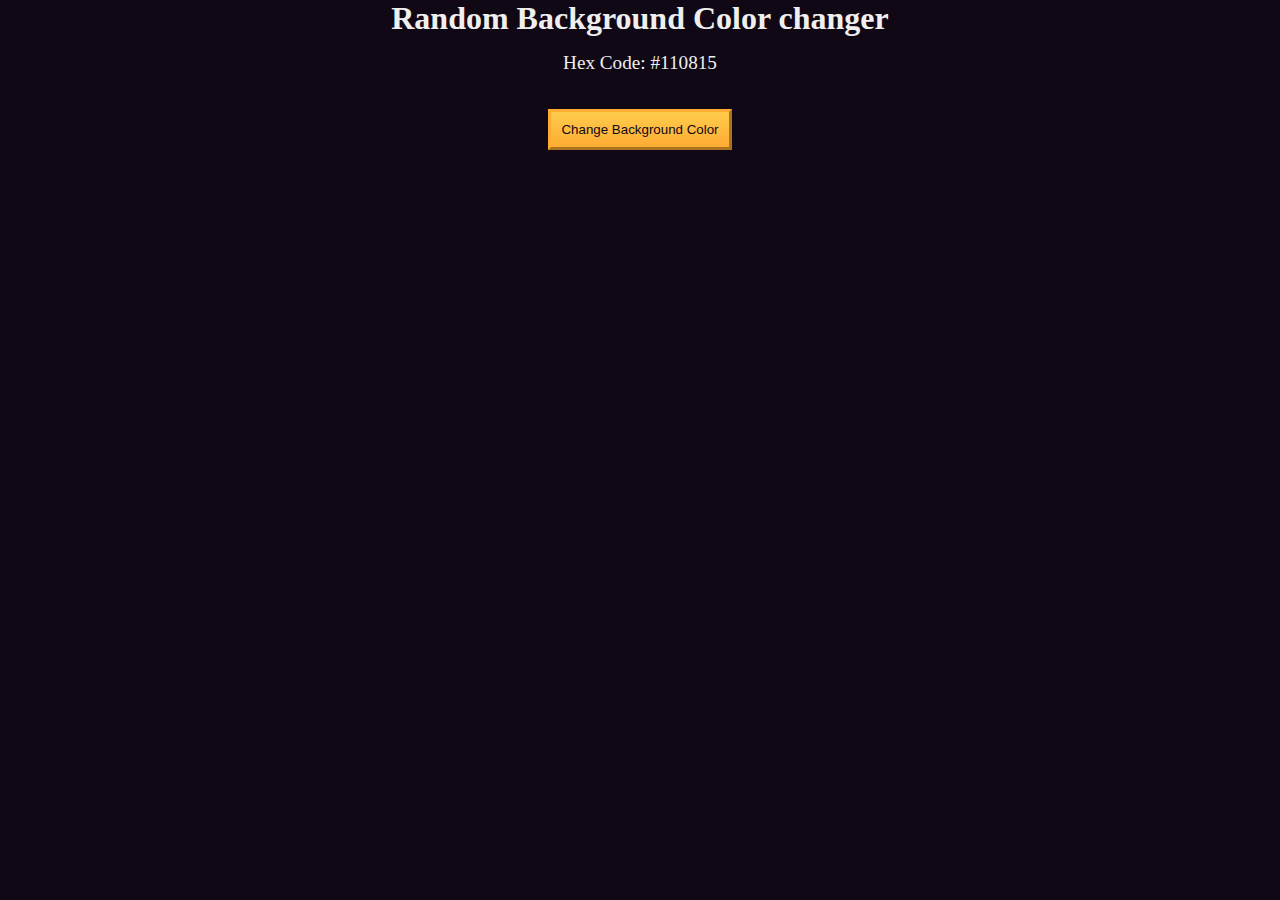
<file: #04 - RANDOM BACKGROUND COLOR CHANGER/index.html>
<!DOCTYPE html>
<html lang="en">

<head>
    <meta charset="UTF-8" />
    <meta name="viewport" content="width=device-width, initial-scale=1.0" />
    <title>Build a random background color changer</title>
    <link rel="stylesheet" href="./styles.css" />
</head>

<body>
    <h1>Random Background Color changer</h1>

    <main>
        <section class="bg-information-container">
            <p>Hex Code: <span id="bg-hex-code">#110815</span></p>
        </section>

        <button class="btn" id="btn">Change Background Color</button>
    </main>
    <script src="./script.js"></script>
</body>

</html>
</file>
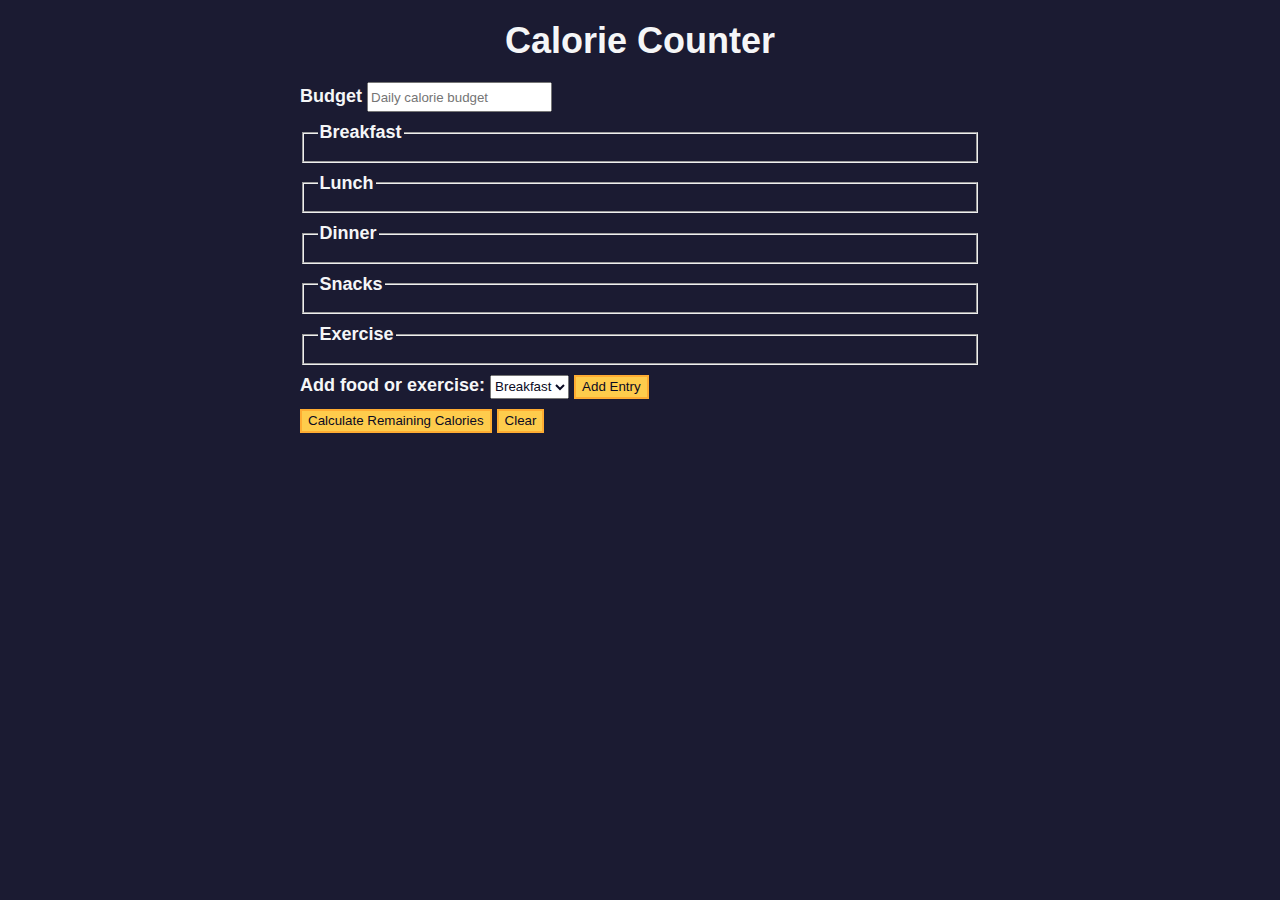
<file: #05 - CALORIE COUNTER/index.html>
<!DOCTYPE html>
<html lang="en">

<head>
    <meta charset="utf-8" />
    <meta name="viewport" content="width=device-width, initial-scale=1.0" />
    <link rel="stylesheet" href="styles.css" />
    <title>Calorie Counter</title>
</head>

<body>
    <main>
        <h1>Calorie Counter</h1>
        <div class="container">
            <form id="calorie-counter">
                <label for="budget">Budget</label>
                <input type="number" min="0" id="budget" placeholder="Daily calorie budget" required />
                <fieldset id="breakfast">
                    <legend>Breakfast</legend>
                    <div class="input-container"></div>
                </fieldset>
                <fieldset id="lunch">
                    <legend>Lunch</legend>
                    <div class="input-container"></div>
                </fieldset>
                <fieldset id="dinner">
                    <legend>Dinner</legend>
                    <div class="input-container"></div>
                </fieldset>
                <fieldset id="snacks">
                    <legend>Snacks</legend>
                    <div class="input-container"></div>
                </fieldset>
                <fieldset id="exercise">
                    <legend>Exercise</legend>
                    <div class="input-container"></div>
                </fieldset>
                <div class="controls">
                    <span>
                        <label for="entry-dropdown">Add food or exercise:</label>
                        <select id="entry-dropdown" name="options">
                            <option value="breakfast" selected>Breakfast</option>
                            <option value="lunch">Lunch</option>
                            <option value="dinner">Dinner</option>
                            <option value="snacks">Snacks</option>
                            <option value="exercise">Exercise</option>
                        </select>
                        <button type="button" id="add-entry">Add Entry</button>
                    </span>
                </div>
                <div>
                    <button type="submit">
                        Calculate Remaining Calories
                    </button>
                    <button type="button" id="clear">Clear</button>
                </div>
            </form>
            <div id="output" class="output hide"></div>
        </div>
    </main>
    <script src="./script.js"></script>
</body>

</html>
</file>
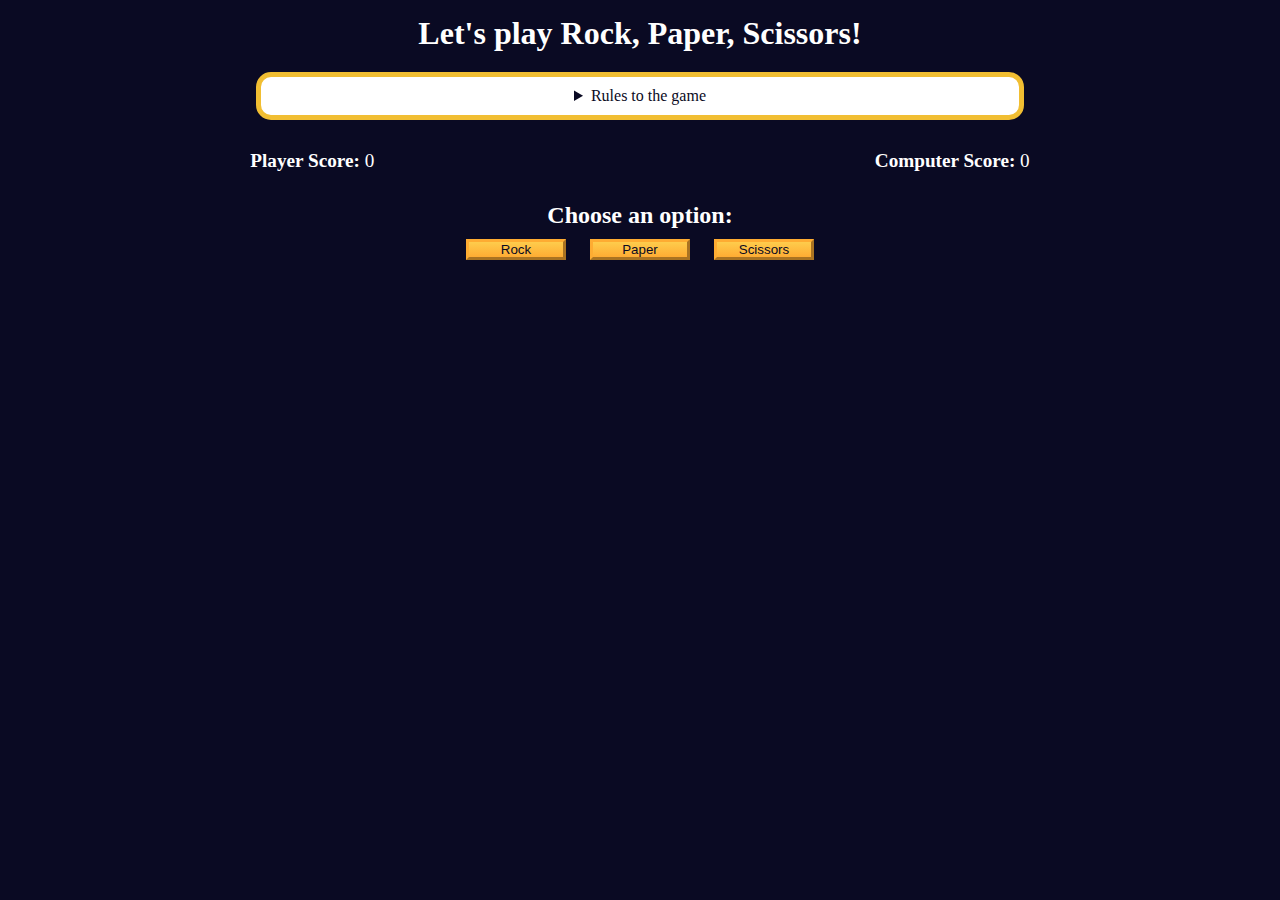
<file: #06 - ROCK, PAPER, SCISSORS GAME/index.html>
<!DOCTYPE html>
<html lang="en">

<head>
    <meta charset="UTF-8" />
    <meta name="viewport" content="width=device-width, initial-scale=1.0" />
    <title>Rock, Paper, Scissors game</title>
    <link rel="stylesheet" href="./styles.css" />
</head>

<body>
    <h1>Let's play Rock, Paper, Scissors!</h1>
    <main>
        <details class="rules-container">
            <summary>Rules to the game</summary>

            <p>You will be playing against the computer.</p>
            <p>You can choose between Rock, Paper, and Scissors.</p>
            <p>The first one to three points wins.</p>

            <p>Here are the rules to getting a point in the game:</p>
            <ul>
                <li>Rock beats Scissors</li>
                <li>Scissors beats Paper</li>
                <li>Paper beats Rock</li>
            </ul>
            <p>
                If the player and computer choose the same option (Ex. Paper and
                Paper), then no one gets the point.
            </p>
        </details>

        <div class="score-container">
            <strong>Player Score: <span class="score" id="player-score">0</span></strong>
            <strong>Computer Score:
                <span class="score" id="computer-score">0</span></strong>
        </div>

        <section class="options-container">
            <h2>Choose an option:</h2>
            <div class="btn-container">
                <button id="rock-btn" class="btn">Rock</button>
                <button id="paper-btn" class="btn">Paper</button>
                <button id="scissors-btn" class="btn">Scissors</button>
            </div>
        </section>

        <div class="results-container">
            <p id="results-msg"></p>
            <p id="winner-msg"></p>
            <button class="btn" id="reset-game-btn">Play again?</button>
        </div>
    </main>
    <script src="./script.js"></script>
</body>

</html>
</file>
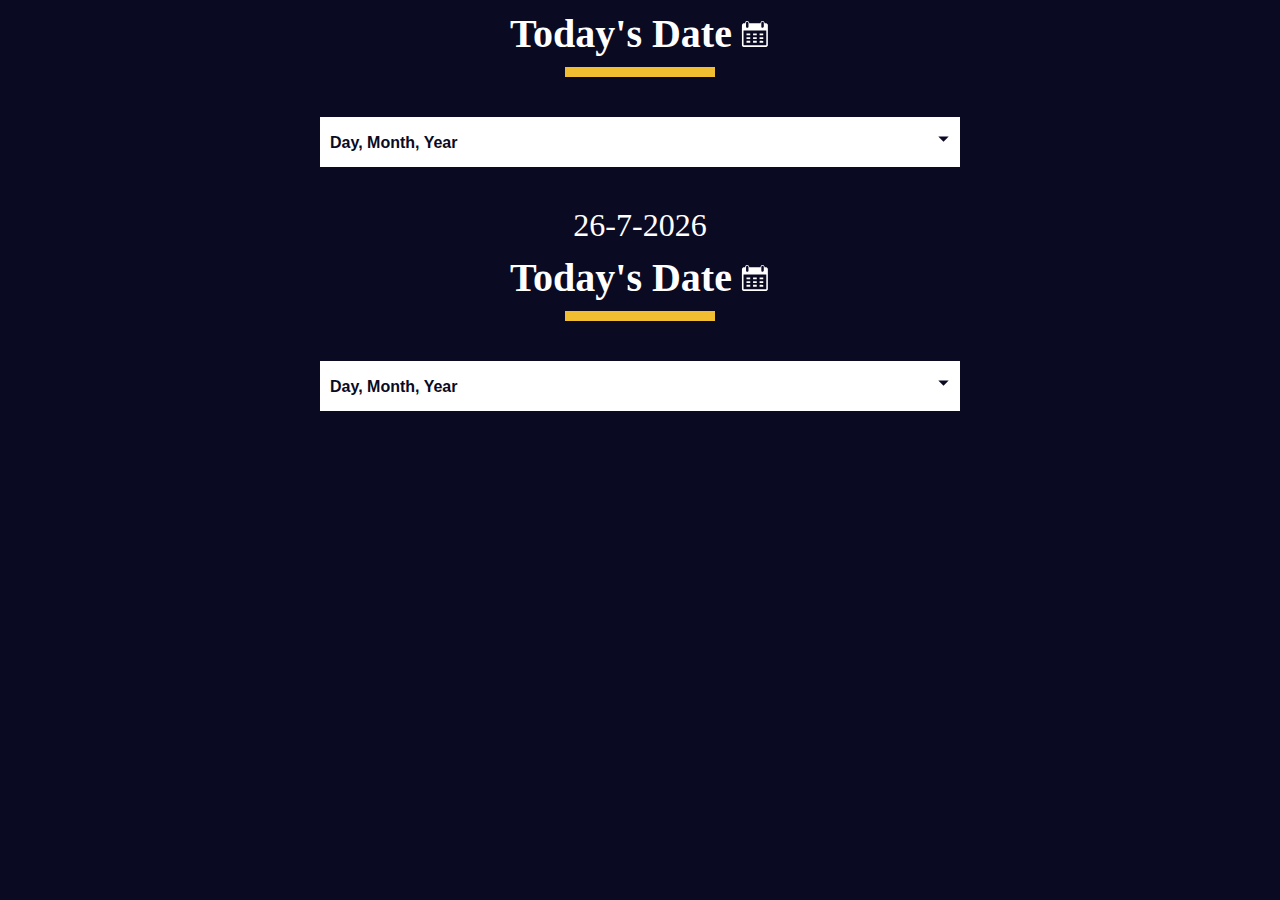
<file: #08 - DATE FORMATTER/index.html>
<!DOCTYPE html>
<html lang="en">

<head>
    <meta charset="UTF-8" />
    <meta http-equiv="X-UA-Compatible" content="IE=edge" />
    <meta name="viewport" content="width=device-width, initial-scale=1.0" />
    <title>Learn the Date Object by Building a Date Formatter</title>
    <link rel="stylesheet" href="./styles.css" />
</head>

<body>
    <main>
        <div class="title-container">
            <h1 class="title">Today's Date</h1>

            <svg class="date-svg" xmlns="http://www.w3.org/2000/svg" version="1.0" width="512.000000pt"
                height="512.000000pt" viewBox="0 0 512.000000 512.000000" preserveAspectRatio="xMidYMid meet">
                <g transform="translate(0.000000,512.000000) scale(0.100000,-0.100000)" fill="#fff" stroke="none">
                    <path
                        d="M1145 4777 c-71 -24 -120 -54 -164 -102 -59 -64 -83 -124 -89 -216 l-4 -77 -147 -3 c-142 -4 -149 -5 -213 -37 -81 -40 -149 -111 -177 -188 -21 -54 -21 -64 -21 -1789 0 -1725 0 -1735 21 -1789 28 -77 96 -148 177 -188 l67 -33 1950 0 1950 0 67 33 c74 36 133 96 170 170 l23 47 0 1760 0 1760 -23 47 c-37 74 -96 134 -169 170 -63 31 -71 32 -213 36 l-148 4 -4 77 c-8 133 -82 242 -200 297 -54 25 -75 29 -148 29 -94 -1 -151 -20 -220 -75 -75 -59 -130 -181 -130 -287 l0 -43 -954 0 -954 0 -7 74 c-12 137 -89 251 -201 303 -66 30 -179 39 -239 20z m209 -164 c23 -16 52 -49 66 -73 l25 -45 0 -365 0 -365 -28 -47 c-30 -52 -88 -92 -149 -103 -54 -10 -137 17 -175 57 -65 69 -64 60 -61 471 l3 373 27 41 c17 26 45 50 80 68 71 35 151 31 212 -12z m2594 11 c41 -20 59 -37 82 -78 l30 -51 0 -360 c0 -329 -2 -364 -19 -401 -36 -79 -137 -133 -222 -119 -57 10 -125 58 -151 107 -23 42 -23 50 -26 388 -3 377 -1 403 51 465 62 76 162 95 255 49z m537 -2717 l0 -1239 -24 -19 c-23 -19 -67 -19 -1916 -19 -1849 0 -1893 0 -1916 19 l-24 19 -3 1241 -2 1241 1942 -2 1943 -3 0 -1238z" />
                    <path d="M1112 2493 l3 -158 318 -3 317 -2 0 160 0 160 -320 0 -321 0 3 -157z" />
                    <path d="M2230 2490 l0 -160 315 0 315 0 0 160 0 160 -315 0 -315 0 0 -160z" />
                    <path d="M3342 2493 l3 -158 310 0 310 0 3 158 3 157 -316 0 -316 0 3 -157z" />
                    <path d="M1110 1855 l0 -155 320 0 320 0 0 155 0 155 -320 0 -320 0 0 -155z" />
                    <path d="M2230 1855 l0 -155 315 0 315 0 0 155 0 155 -315 0 -315 0 0 -155z" />
                    <path d="M3340 1855 l0 -155 315 0 315 0 0 155 0 155 -315 0 -315 0 0 -155z" />
                    <path
                        d="M1117 1383 c-4 -3 -7 -78 -7 -165 l0 -158 320 0 320 0 0 165 0 165 -313 0 c-173 0 -317 -3 -320 -7z" />
                    <path d="M2230 1225 l0 -165 315 0 315 0 0 165 0 165 -315 0 -315 0 0 -165z" />
                    <path
                        d="M3347 1383 c-4 -3 -7 -78 -7 -165 l0 -158 315 0 315 0 -2 163 -3 162 -306 3 c-168 1 -308 -1 -312 -5z" />
                </g>
            </svg>
        </div>
        <div class="divider"></div>

        <div class="dropdown-container">
            <select name="date-options" id="date-options">
                <option value="dd-mm-yyyy">Day, Month, Year</option>
                <option value="yyyy-mm-dd">Year, Month, Day</option>
                <option value="mm-dd-yyyy-h-mm">
                    Month, Day, Year, Hours, Minutes
                </option>
            </select>
            <div class="select-icon">
                <svg class="icon" xmlns="http://www.w3.org/2000/svg" width="25" height="35" viewBox="0 0 24 24">
                    <rect x="0" fill="none" width="24" height="24" />

                    <g>
                        <path d="M7 10l5 5 5-5" />
                    </g>
                </svg>
            </div>
        </div>

        <p id="current-date"></p>
    </main>

    <script src="./script.js"></script>
</body>

</html><!DOCTYPE html>
<html lang="en">

<head>
    <meta charset="UTF-8" />
    <meta http-equiv="X-UA-Compatible" content="IE=edge" />
    <meta name="viewport" content="width=device-width, initial-scale=1.0" />
    <title>Learn the Date Object by Building a Date Formatter</title>
    <link rel="stylesheet" href="./styles.css" />
</head>

<body>
    <main>
        <div class="title-container">
            <h1 class="title">Today's Date</h1>

            <svg class="date-svg" xmlns="http://www.w3.org/2000/svg" version="1.0" width="512.000000pt"
                height="512.000000pt" viewBox="0 0 512.000000 512.000000" preserveAspectRatio="xMidYMid meet">
                <g transform="translate(0.000000,512.000000) scale(0.100000,-0.100000)" fill="#fff" stroke="none">
                    <path
                        d="M1145 4777 c-71 -24 -120 -54 -164 -102 -59 -64 -83 -124 -89 -216 l-4 -77 -147 -3 c-142 -4 -149 -5 -213 -37 -81 -40 -149 -111 -177 -188 -21 -54 -21 -64 -21 -1789 0 -1725 0 -1735 21 -1789 28 -77 96 -148 177 -188 l67 -33 1950 0 1950 0 67 33 c74 36 133 96 170 170 l23 47 0 1760 0 1760 -23 47 c-37 74 -96 134 -169 170 -63 31 -71 32 -213 36 l-148 4 -4 77 c-8 133 -82 242 -200 297 -54 25 -75 29 -148 29 -94 -1 -151 -20 -220 -75 -75 -59 -130 -181 -130 -287 l0 -43 -954 0 -954 0 -7 74 c-12 137 -89 251 -201 303 -66 30 -179 39 -239 20z m209 -164 c23 -16 52 -49 66 -73 l25 -45 0 -365 0 -365 -28 -47 c-30 -52 -88 -92 -149 -103 -54 -10 -137 17 -175 57 -65 69 -64 60 -61 471 l3 373 27 41 c17 26 45 50 80 68 71 35 151 31 212 -12z m2594 11 c41 -20 59 -37 82 -78 l30 -51 0 -360 c0 -329 -2 -364 -19 -401 -36 -79 -137 -133 -222 -119 -57 10 -125 58 -151 107 -23 42 -23 50 -26 388 -3 377 -1 403 51 465 62 76 162 95 255 49z m537 -2717 l0 -1239 -24 -19 c-23 -19 -67 -19 -1916 -19 -1849 0 -1893 0 -1916 19 l-24 19 -3 1241 -2 1241 1942 -2 1943 -3 0 -1238z" />
                    <path d="M1112 2493 l3 -158 318 -3 317 -2 0 160 0 160 -320 0 -321 0 3 -157z" />
                    <path d="M2230 2490 l0 -160 315 0 315 0 0 160 0 160 -315 0 -315 0 0 -160z" />
                    <path d="M3342 2493 l3 -158 310 0 310 0 3 158 3 157 -316 0 -316 0 3 -157z" />
                    <path d="M1110 1855 l0 -155 320 0 320 0 0 155 0 155 -320 0 -320 0 0 -155z" />
                    <path d="M2230 1855 l0 -155 315 0 315 0 0 155 0 155 -315 0 -315 0 0 -155z" />
                    <path d="M3340 1855 l0 -155 315 0 315 0 0 155 0 155 -315 0 -315 0 0 -155z" />
                    <path
                        d="M1117 1383 c-4 -3 -7 -78 -7 -165 l0 -158 320 0 320 0 0 165 0 165 -313 0 c-173 0 -317 -3 -320 -7z" />
                    <path d="M2230 1225 l0 -165 315 0 315 0 0 165 0 165 -315 0 -315 0 0 -165z" />
                    <path
                        d="M3347 1383 c-4 -3 -7 -78 -7 -165 l0 -158 315 0 315 0 -2 163 -3 162 -306 3 c-168 1 -308 -1 -312 -5z" />
                </g>
            </svg>
        </div>
        <div class="divider"></div>

        <div class="dropdown-container">
            <select name="date-options" id="date-options">
                <option value="dd-mm-yyyy">Day, Month, Year</option>
                <option value="yyyy-mm-dd">Year, Month, Day</option>
                <option value="mm-dd-yyyy-h-mm">
                    Month, Day, Year, Hours, Minutes
                </option>
            </select>
            <div class="select-icon">
                <svg class="icon" xmlns="http://www.w3.org/2000/svg" width="25" height="35" viewBox="0 0 24 24">
                    <rect x="0" fill="none" width="24" height="24" />

                    <g>
                        <path d="M7 10l5 5 5-5" />
                    </g>
                </svg>
            </div>
        </div>

        <p id="current-date"></p>
    </main>

    <script src="./script.js"></script>
</body>

</html>
</file>
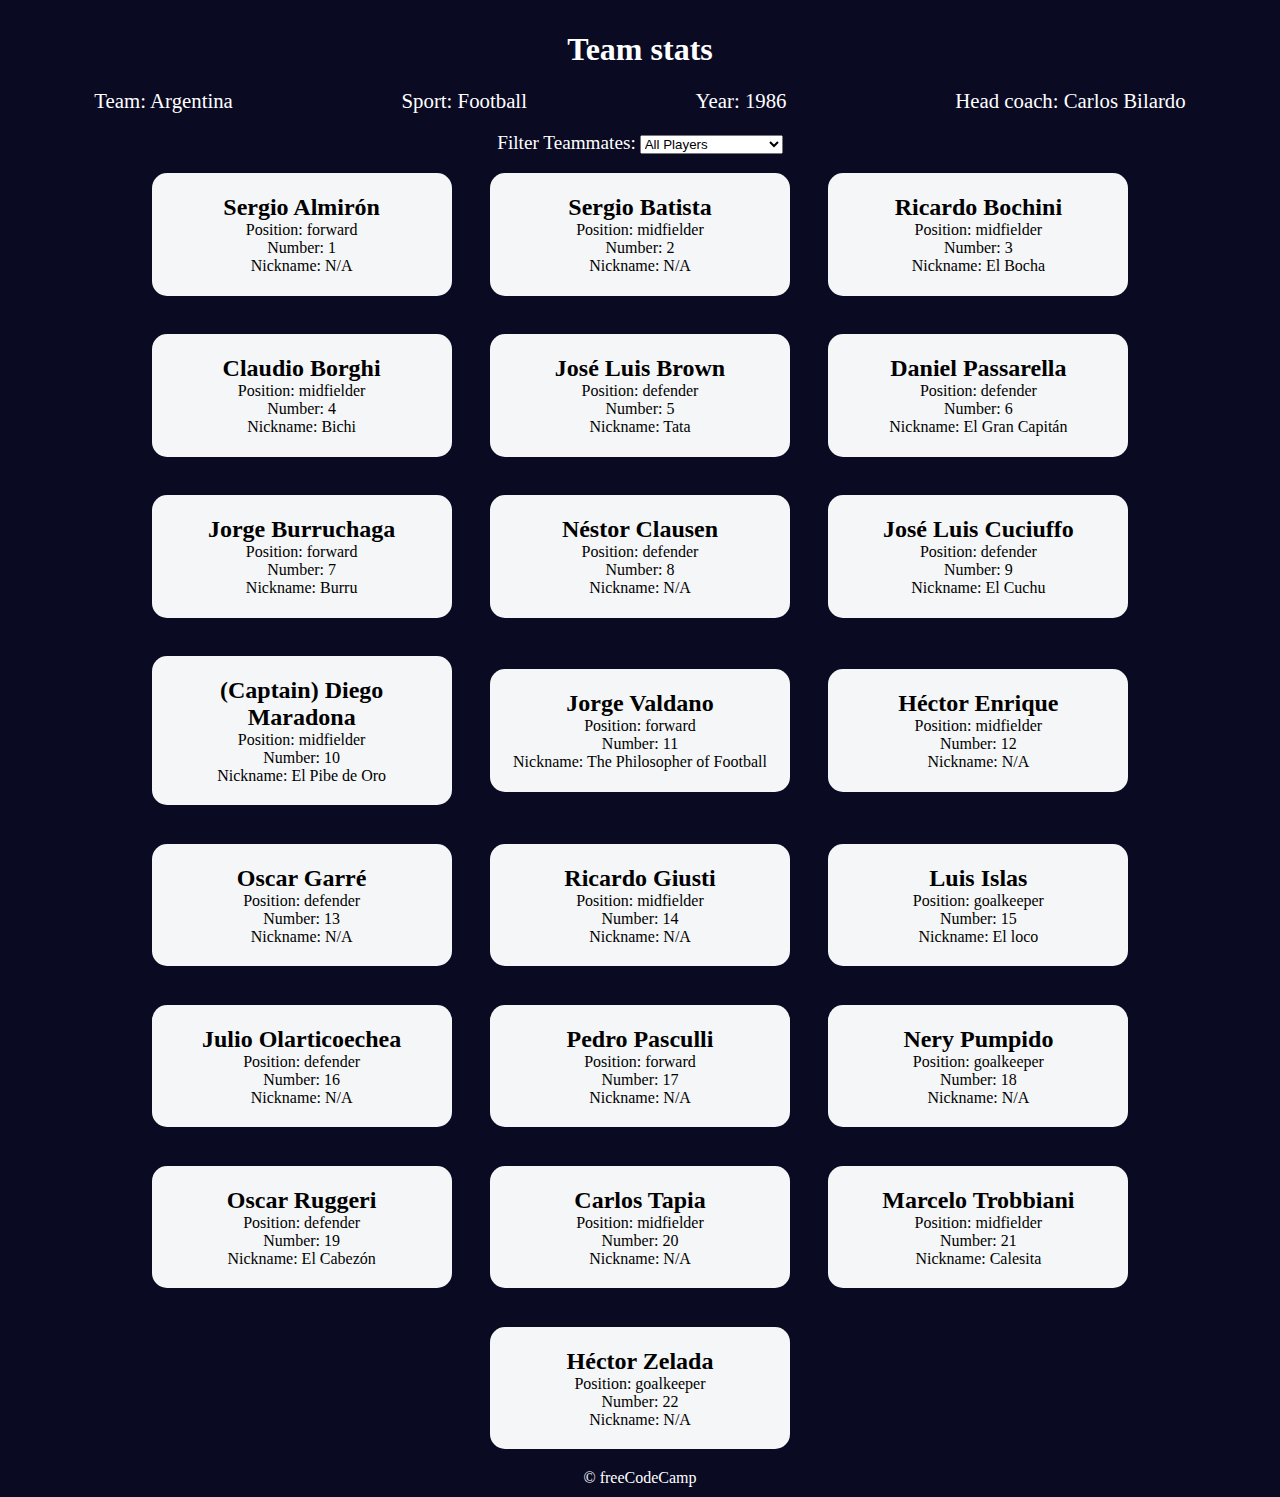
<file: #09 - FOOTBALL TEAM CARDS/index.html>
<!DOCTYPE html>
<html lang="en">

<head>
    <meta charset="UTF-8" />
    <meta http-equiv="X-UA-Compatible" content="IE=edge" />
    <meta name="viewport" content="width=device-width, initial-scale=1.0" />
    <title>
        Learn Modern JavaScript methods by building football team cards
    </title>
    <link rel="stylesheet" href="styles.css" />
</head>

<body>
    <h1 class="title">Team stats</h1>
    <main>
        <div class="team-stats">
            <p>Team: <span id="team"></span></p>
            <p>Sport: <span id="sport"></span></p>
            <p>Year: <span id="year"></span></p>
            <p>Head coach: <span id="head-coach"></span></p>
        </div>
        <label class="options-label" for="players">Filter Teammates:</label>
        <select name="players" id="players">
            <option value="all">All Players</option>
            <option value="nickname">Nicknames</option>
            <option value="forward">Position Forward</option>
            <option value="midfielder">Position Midfielder</option>
            <option value="defender">Position Defender</option>
            <option value="goalkeeper">Position Goalkeeper</option>
        </select>
        <div class="cards" id="player-cards">
            <div class="player-card">
                <h2>Sergio Almirón</h2>
                <p>Position: forward</p>
                <p>Number: 1</p>
                <p>Nickname: N/A</p>
            </div>
            <div class="player-card">
                <h2>Sergio Batista</h2>
                <p>Position: midfielder</p>
                <p>Number: 2</p>
                <p>Nickname: N/A</p>
            </div>
            <div class="player-card">
                <h2>Ricardo Bochini</h2>
                <p>Position: midfielder</p>
                <p>Number: 3</p>
                <p>Nickname: El Bocha</p>
            </div>
            <div class="player-card">
                <h2>Claudio Borghi</h2>
                <p>Position: midfielder</p>
                <p>Number: 4</p>
                <p>Nickname: Bichi</p>
            </div>
            <div class="player-card">
                <h2>José Luis Brown</h2>
                <p>Position: defender</p>
                <p>Number: 5</p>
                <p>Nickname: Tata</p>
            </div>
            <div class="player-card">
                <h2>Daniel Passarella</h2>
                <p>Position: defender</p>
                <p>Number: 6</p>
                <p>Nickname: El Gran Capitán</p>
            </div>
            <div class="player-card">
                <h2>Jorge Burruchaga</h2>
                <p>Position: forward</p>
                <p>Number: 7</p>
                <p>Nickname: Burru</p>
            </div>
            <div class="player-card">
                <h2>Néstor Clausen</h2>
                <p>Position: defender</p>
                <p>Number: 8</p>
                <p>Nickname: N/A</p>
            </div>
            <div class="player-card">
                <h2>José Luis Cuciuffo</h2>
                <p>Position: defender</p>
                <p>Number: 9</p>
                <p>Nickname: El Cuchu</p>
            </div>
            <div class="player-card">
                <h2>(Captain) Diego Maradona</h2>
                <p>Position: midfielder</p>
                <p>Number: 10</p>
                <p>Nickname: El Pibe de Oro</p>
            </div>
            <div class="player-card">
                <h2>Jorge Valdano</h2>
                <p>Position: forward</p>
                <p>Number: 11</p>
                <p>Nickname: The Philosopher of Football</p>
            </div>
            <div class="player-card">
                <h2>Héctor Enrique</h2>
                <p>Position: midfielder</p>
                <p>Number: 12</p>
                <p>Nickname: N/A</p>
            </div>
            <div class="player-card">
                <h2>Oscar Garré</h2>
                <p>Position: defender</p>
                <p>Number: 13</p>
                <p>Nickname: N/A</p>
            </div>
            <div class="player-card">
                <h2>Ricardo Giusti</h2>
                <p>Position: midfielder</p>
                <p>Number: 14</p>
                <p>Nickname: N/A</p>
            </div>
            <div class="player-card">
                <h2>Luis Islas</h2>
                <p>Position: goalkeeper</p>
                <p>Number: 15</p>
                <p>Nickname: El loco</p>
            </div>
            <div class="player-card">
                <h2>Julio Olarticoechea</h2>
                <p>Position: defender</p>
                <p>Number: 16</p>
                <p>Nickname: N/A</p>
            </div>
            <div class="player-card">
                <h2>Pedro Pasculli</h2>
                <p>Position: forward</p>
                <p>Number: 17</p>
                <p>Nickname: N/A</p>
            </div>
            <div class="player-card">
                <h2>Nery Pumpido</h2>
                <p>Position: goalkeeper</p>
                <p>Number: 18</p>
                <p>Nickname: N/A</p>
            </div>
            <div class="player-card">
                <h2>Oscar Ruggeri</h2>
                <p>Position: defender</p>
                <p>Number: 19</p>
                <p>Nickname: El Cabezón</p>
            </div>
            <div class="player-card">
                <h2>Carlos Tapia</h2>
                <p>Position: midfielder</p>
                <p>Number: 20</p>
                <p>Nickname: N/A</p>
            </div>
            <div class="player-card">
                <h2>Marcelo Trobbiani</h2>
                <p>Position: midfielder</p>
                <p>Number: 21</p>
                <p>Nickname: Calesita</p>
            </div>
            <div class="player-card">
                <h2>Héctor Zelada</h2>
                <p>Position: goalkeeper</p>
                <p>Number: 22</p>
                <p>Nickname: N/A</p>
            </div>
        </div>
    </main>
    <footer>&copy; freeCodeCamp</footer>
    <script src="./script.js"></script>
</body>

</html>
</file>
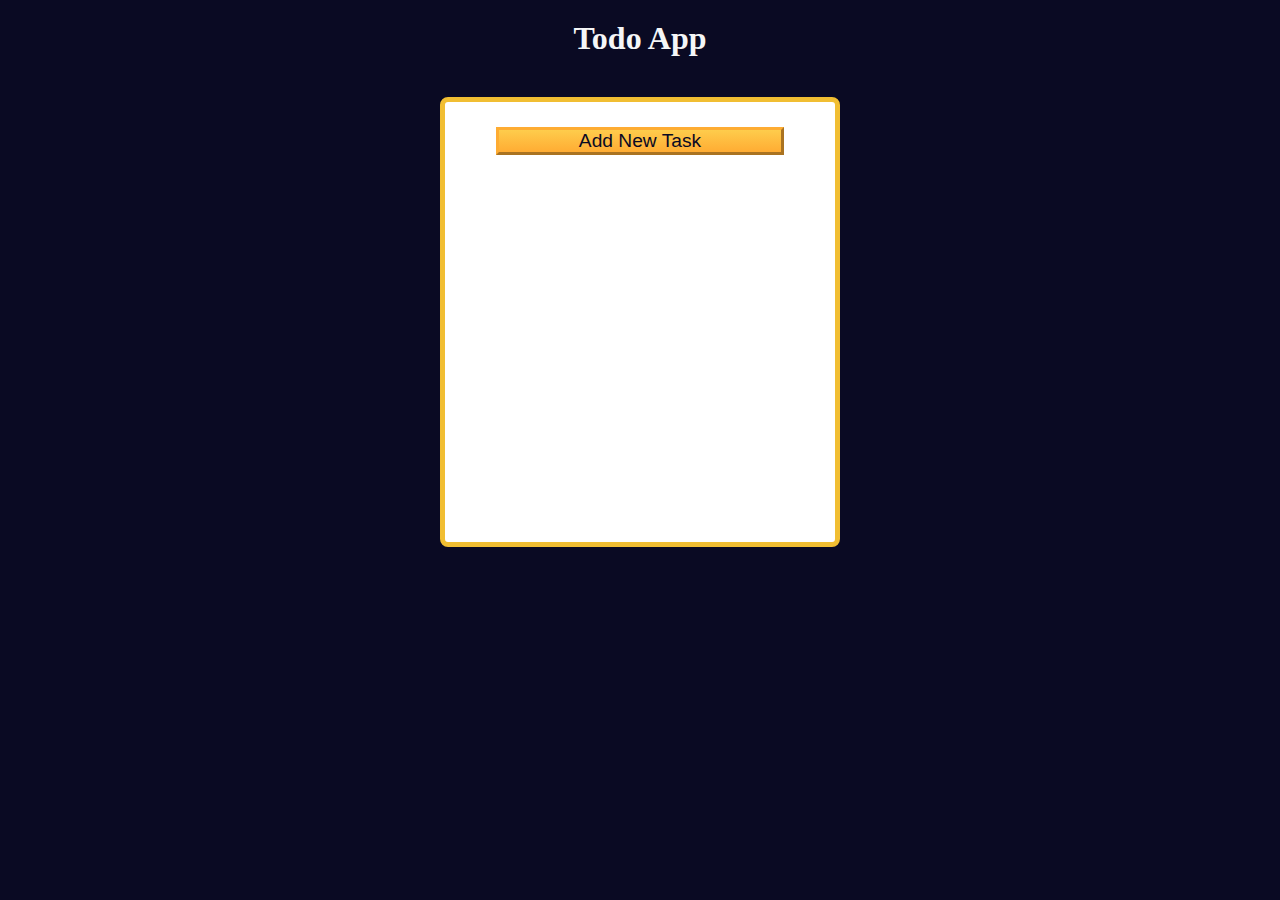
<file: #10 - TODO APP/index.html>
<!DOCTYPE html>
<html lang="en">

<head>
    <meta charset="UTF-8" />
    <meta http-equiv="X-UA-Compatible" content="IE=edge" />
    <meta name="viewport" content="width=device-width, initial-scale=1.0" />
    <title>Learn localStorage by Building a Todo App</title>
    <link rel="stylesheet" href="styles.css" />
</head>

<body>
    <main>
        <h1>Todo App</h1>
        <div class="todo-app">
            <button id="open-task-form-btn" class="btn large-btn">
                Add New Task
            </button>
            <form class="task-form hidden" id="task-form">
                <div class="task-form-header">
                    <button id="close-task-form-btn" class="close-task-form-btn" type="button" aria-label="close">
                        <svg class="close-icon" xmlns="http://www.w3.org/2000/svg" viewBox="0 0 48 48" width="48px"
                            height="48px">
                            <path fill="#F44336" d="M21.5 4.5H26.501V43.5H21.5z" transform="rotate(45.001 24 24)" />
                            <path fill="#F44336" d="M21.5 4.5H26.5V43.501H21.5z" transform="rotate(135.008 24 24)" />
                        </svg>
                    </button>
                </div>
                <div class="task-form-body">
                    <label class="task-form-label" for="title-input">Title</label>
                    <input required type="text" class="form-control" id="title-input" value="" />
                    <label class="task-form-label" for="date-input">Date</label>
                    <input type="date" class="form-control" id="date-input" value="" />
                    <label class="task-form-label" for="description-input">Description</label>
                    <textarea class="form-control" id="description-input" cols="30" rows="5"></textarea>
                </div>
                <div class="task-form-footer">
                    <button id="add-or-update-task-btn" class="btn large-btn" type="submit">
                        Add Task
                    </button>
                </div>
            </form>
            <dialog id="confirm-close-dialog">
                <form method="dialog">
                    <p class="discard-message-text">Discard unsaved changes?</p>
                    <div class="confirm-close-dialog-btn-container">
                        <button id="cancel-btn" class="btn">
                            Cancel
                        </button>
                        <button id="discard-btn" class="btn">
                            Discard
                        </button>
                    </div>
                </form>
            </dialog>
            <div id="tasks-container"></div>
        </div>
    </main>
    <script src="script.js"></script>
</body>

</html>
</file>
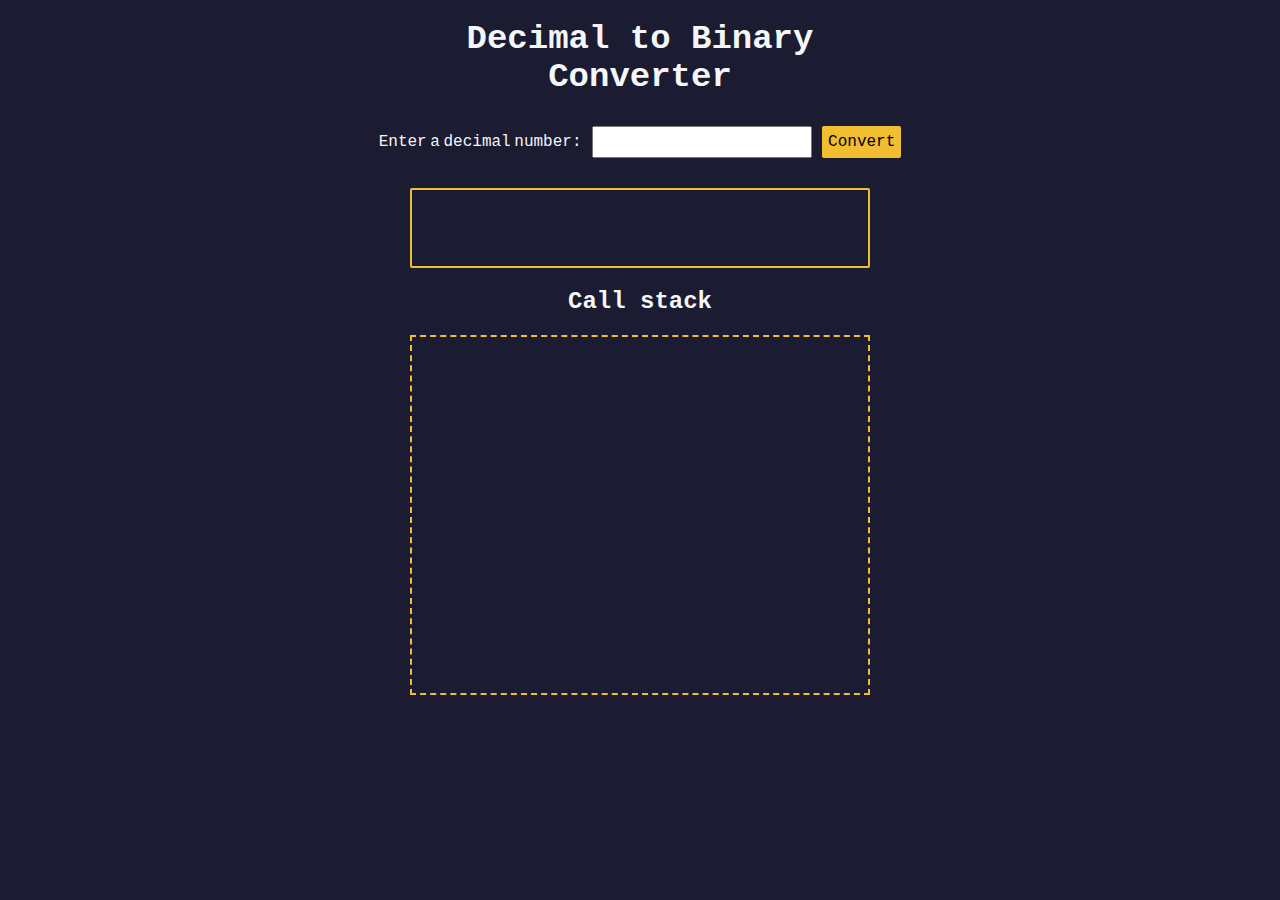
<file: #11 - DECIMAL TO BINARY CONVERTER/index.html>
<!DOCTYPE html>
<html lang="en">

<head>
    <meta charset="UTF-8" />
    <meta http-equiv="X-UA-Compatible" content="IE=edge" />
    <meta name="viewport" content="width=device-width, initial-scale=1.0" />
    <title>Decimal to Binary Converter</title>
    <link rel="stylesheet" href="styles.css" />
</head>

<body>
    <h1>
        Decimal to Binary <br />
        Converter
    </h1>
    <section class="input-container">
        <label for="number-input">Enter a decimal number:</label>
        <input value="" type="number" name="decimal number input" id="number-input" class="number-input" />
        <button class="convert-btn" id="convert-btn">Convert</button>
    </section>
    <section class="output-container">
        <output id="result" for="number-input"></output>
        <h2>Call stack</h2>
        <div id="animation-container"></div>
    </section>
    <script src="script.js"></script>
</body>

</html>
</file>
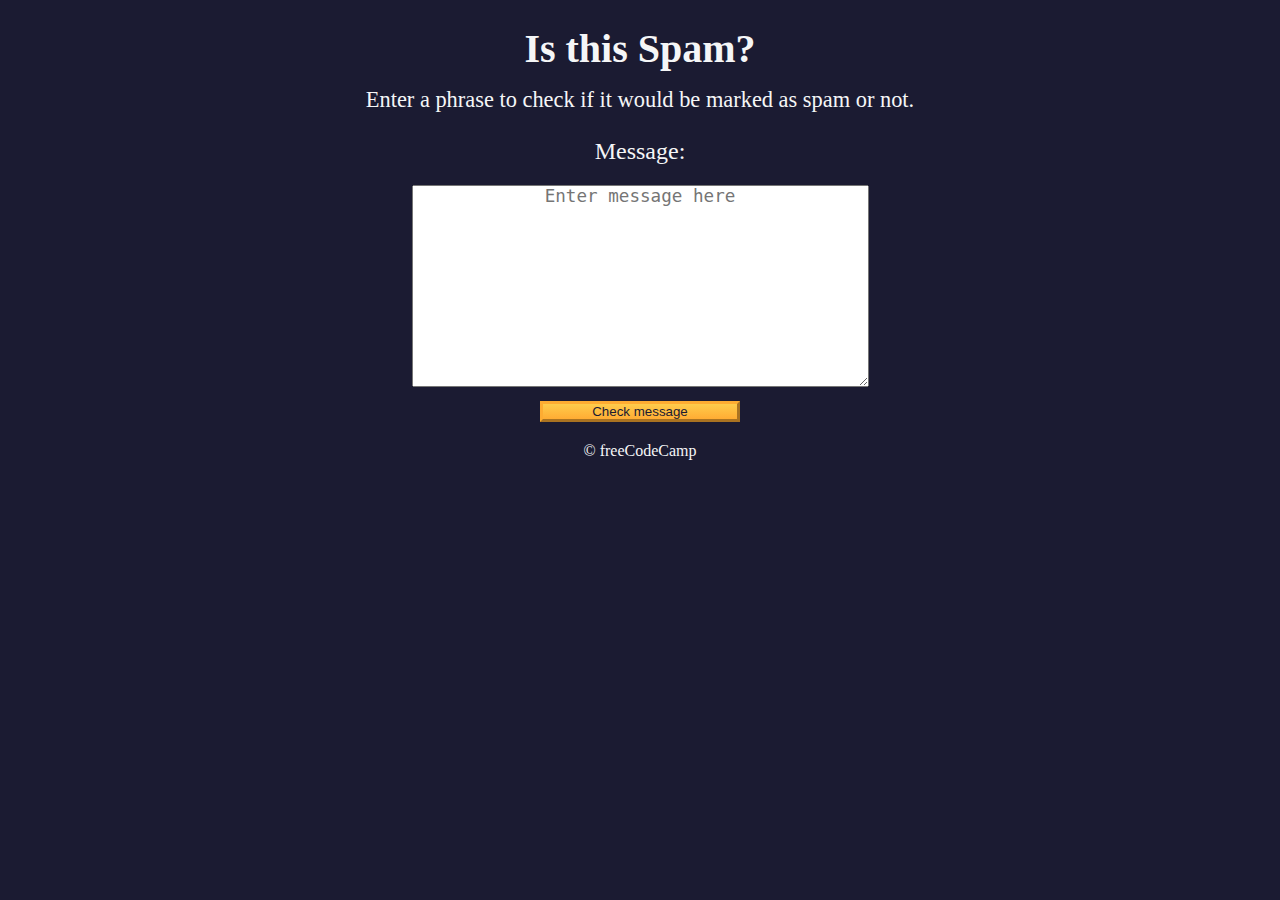
<file: #12 - SPAM FILTER/index.html>
<!DOCTYPE html>
<html lang="en">

<head>
    <meta charset="UTF-8" />
    <meta name="viewport" content="width=device-width" />
    <title>Learn Regular Expressions by Building a Spam Filter</title>
    <link rel="stylesheet" href="styles.css" />
</head>

<body>
    <header class="main-text">
        <h1 class="title">Is this Spam?</h1>
        <p class="description">
            Enter a phrase to check if it would be marked as spam or not.
        </p>
    </header>

    <main>
        <label class="message-label" for="message-input">Message: </label>
        <textarea placeholder="Enter message here" value="" type="text" name="message" id="message-input" rows="10"
            cols="40"></textarea>
        <button class="btn" id="check-message-btn" type="button">
            Check message
        </button>
        <p id="result"></p>
    </main>

    <footer class="footer">&copy; freeCodeCamp</footer>
    <script src="./script.js"></script>
</body>

</html>
</file>
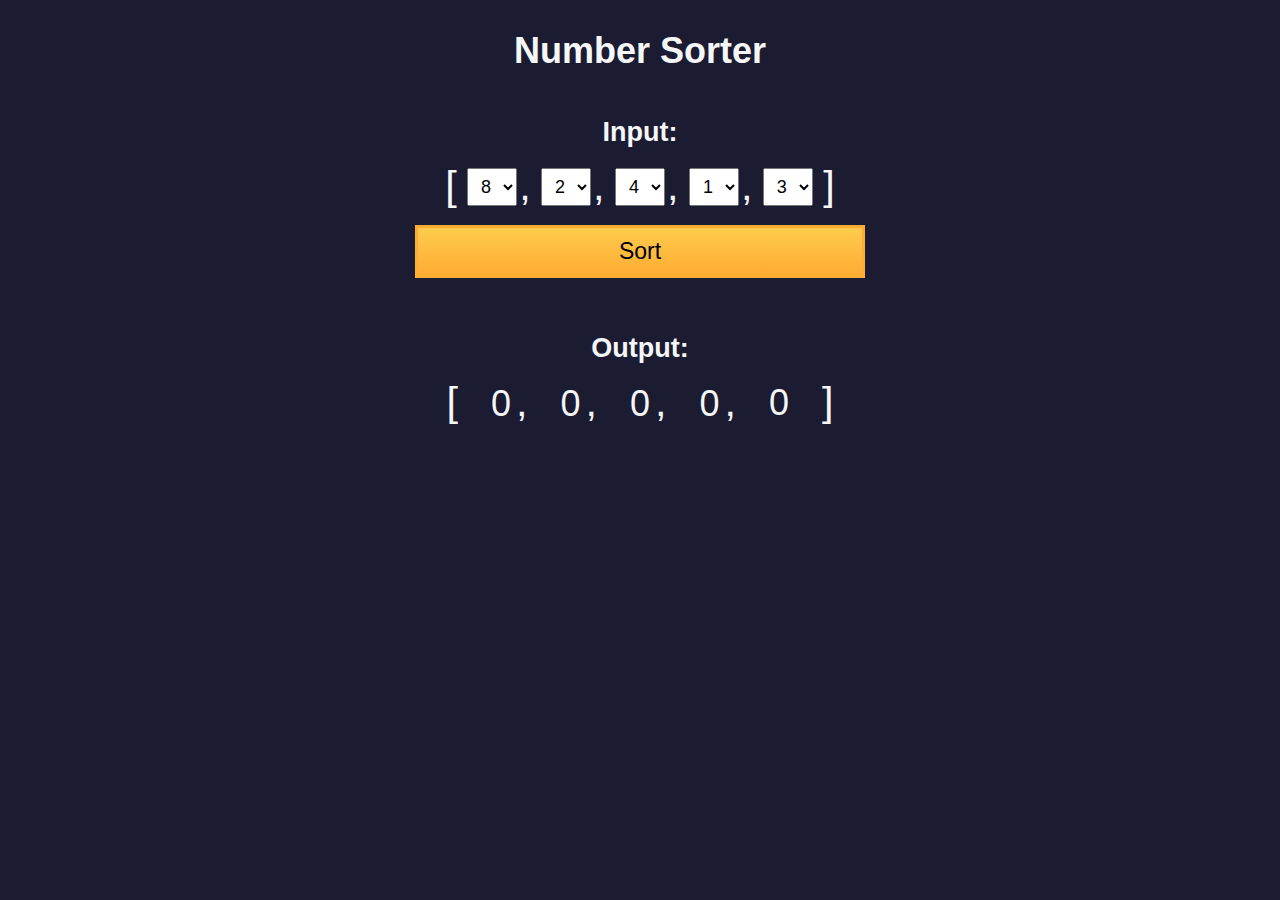
<file: #13 - NUMBER SORTER/index.html>
<!DOCTYPE html>
<html>

<head>
    <meta charset="UTF-8" />
    <meta name="viewport" content="width=device-width, initial-scale=1.0" />
    <link rel="stylesheet" type="text/css" href="./styles.css" />
    <title>Number Sorter</title>
</head>

<body>
    <main>
        <h1>Number Sorter</h1>
        <form id="form" class="form">
            <h2>Input:</h2>
            <fieldset>
                <span class="bracket">[</span>
                <div>
                    <select name="values" class="values-dropdown" aria-label="first number">
                        <option value="0">0</option>
                        <option value="1">1</option>
                        <option value="2">2</option>
                        <option value="3">3</option>
                        <option value="4">4</option>
                        <option value="5">5</option>
                        <option value="6">6</option>
                        <option value="7">7</option>
                        <option value="8" selected>8</option>
                        <option value="9">9</option>
                    </select>
                    <span class="comma">,</span>
                </div>
                <div>
                    <select name="values" class="values-dropdown" aria-label="second number">
                        <option value="0">0</option>
                        <option value="1">1</option>
                        <option value="2" selected>2</option>
                        <option value="3">3</option>
                        <option value="4">4</option>
                        <option value="5">5</option>
                        <option value="6">6</option>
                        <option value="7">7</option>
                        <option value="8">8</option>
                        <option value="9">9</option>
                    </select>
                    <span class="comma">,</span>
                </div>
                <div>
                    <select name="values" class="values-dropdown" aria-label="third number">
                        <option value="0">0</option>
                        <option value="1">1</option>
                        <option value="2">2</option>
                        <option value="3">3</option>
                        <option value="4" selected>4</option>
                        <option value="5">5</option>
                        <option value="6">6</option>
                        <option value="7">7</option>
                        <option value="8">8</option>
                        <option value="9">9</option>
                    </select>
                    <span class="comma">,</span>
                </div>
                <div>
                    <select name="values" class="values-dropdown" aria-label="fourth number">
                        <option value="0">0</option>
                        <option value="1" selected>1</option>
                        <option value="2">2</option>
                        <option value="3">3</option>
                        <option value="4">4</option>
                        <option value="5">5</option>
                        <option value="6">6</option>
                        <option value="7">7</option>
                        <option value="8">8</option>
                        <option value="9">9</option>
                    </select>
                    <span class="comma">,</span>
                </div>
                <div>
                    <select name="values" class="values-dropdown" aria-label="fifth number">
                        <option value="0">0</option>
                        <option value="1">1</option>
                        <option value="2">2</option>
                        <option value="3" selected>3</option>
                        <option value="4">4</option>
                        <option value="5">5</option>
                        <option value="6">6</option>
                        <option value="7">7</option>
                        <option value="8">8</option>
                        <option value="9">9</option>
                    </select>
                </div>
                <span class="bracket">]</span>
            </fieldset>
            <button id="sort">Sort</button>
        </form>
        <div class="output-container">
            <h2>Output:</h2>
            <div class="output-array">
                <span class="bracket">[</span>
                <div>
                    <span class="output-value" id="output-value-0">0</span>
                    <span class="comma">,</span>
                </div>
                <div>
                    <span class="output-value" id="output-value-1">0</span>
                    <span class="comma">,</span>
                </div>
                <div>
                    <span class="output-value" id="output-value-2">0</span>
                    <span class="comma">,</span>
                </div>
                <div>
                    <span class="output-value" id="output-value-3">0</span>
                    <span class="comma">,</span>
                </div>
                <div>
                    <span class="output-value" id="output-value-4">0</span>
                </div>
                <span class="bracket">]</span>
            </div>
        </div>
    </main>
    <script src="./script.js"></script>
</body>

</html>
</file>
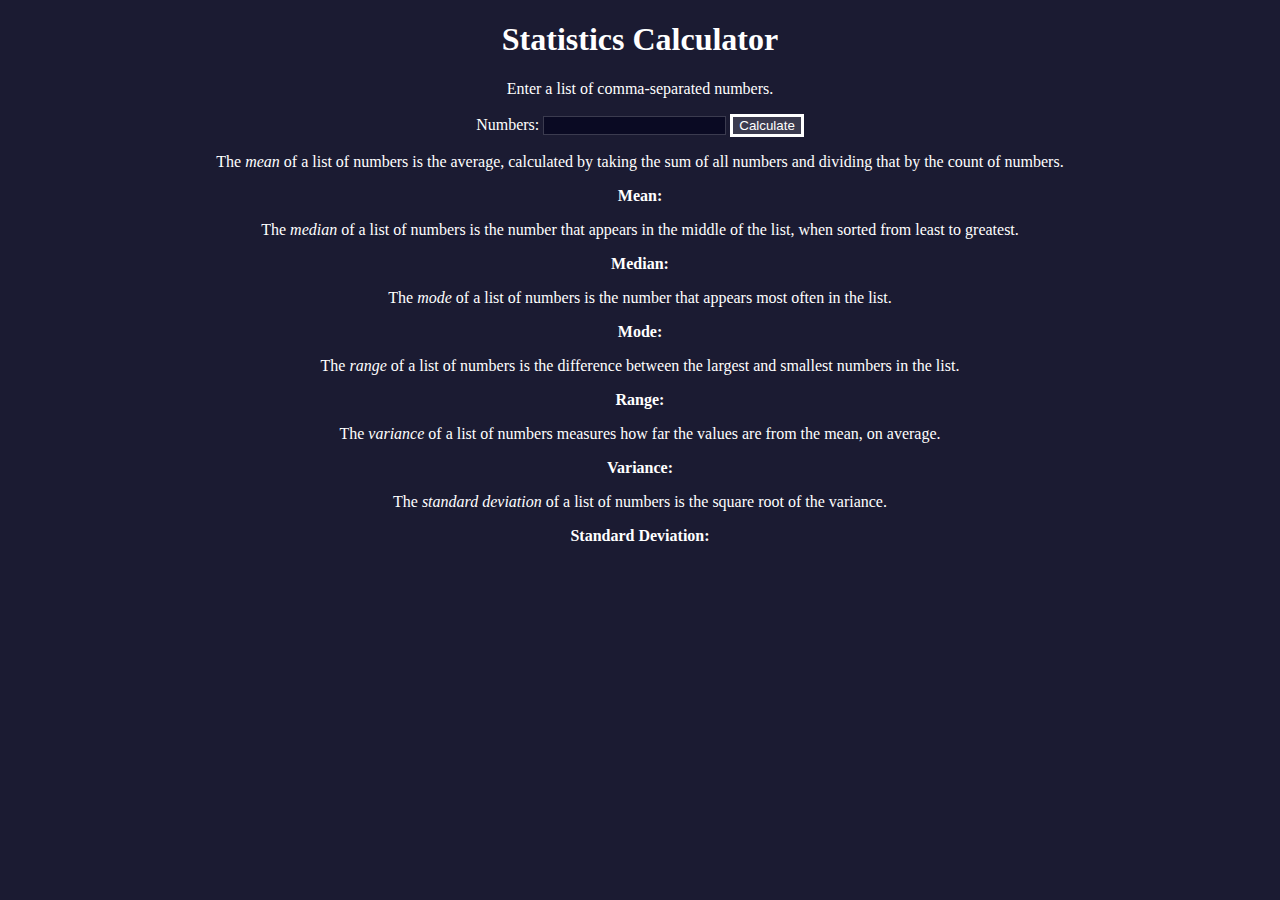
<file: #14 - STATISTICS CALCULATOR/index.html>
<!DOCTYPE html>
<html lang="en">

<head>
    <meta charset="utf-8" />
    <meta name="viewport" content="width=device-width, initial-scale=1" />
    <link rel="stylesheet" href="./styles.css" />
    <script src="./script.js"></script>
    <title>Statistics Calculator</title>
</head>

<body>
    <h1>Statistics Calculator</h1>
    <p>Enter a list of comma-separated numbers.</p>
    <form onsubmit="calculate(); return false;">
        <label for="numbers">Numbers:</label>
        <input type="text" name="numbers" id="numbers" />
        <button type="submit">Calculate</button>
    </form>
    <div class="results">
        <p>
            The <dfn>mean</dfn> of a list of numbers is the average, calculated by
            taking the sum of all numbers and dividing that by the count of numbers.
        </p>
        <p class="bold">Mean: <span id="mean"></span></p>
        <p>
            The <dfn>median</dfn> of a list of numbers is the number that appears in
            the middle of the list, when sorted from least to greatest.
        </p>
        <p class="bold">Median: <span id="median"></span></p>
        <p>
            The <dfn>mode</dfn> of a list of numbers is the number that appears most
            often in the list.
        </p>
        <p class="bold">Mode: <span id="mode"></span></p>
        <p>
            The <dfn>range</dfn> of a list of numbers is the difference between the
            largest and smallest numbers in the list.
        </p>
        <p class="bold">Range: <span id="range"></span></p>
        <p>
            The <dfn>variance</dfn> of a list of numbers measures how far the values
            are from the mean, on average.
        </p>
        <p class="bold">Variance: <span id="variance"></span></p>
        <p>
            The <dfn>standard deviation</dfn> of a list of numbers is the square
            root of the variance.
        </p>
        <p class="bold">
            Standard Deviation: <span id="standardDeviation"></span>
        </p>
    </div>
</body>

</html>
</file>
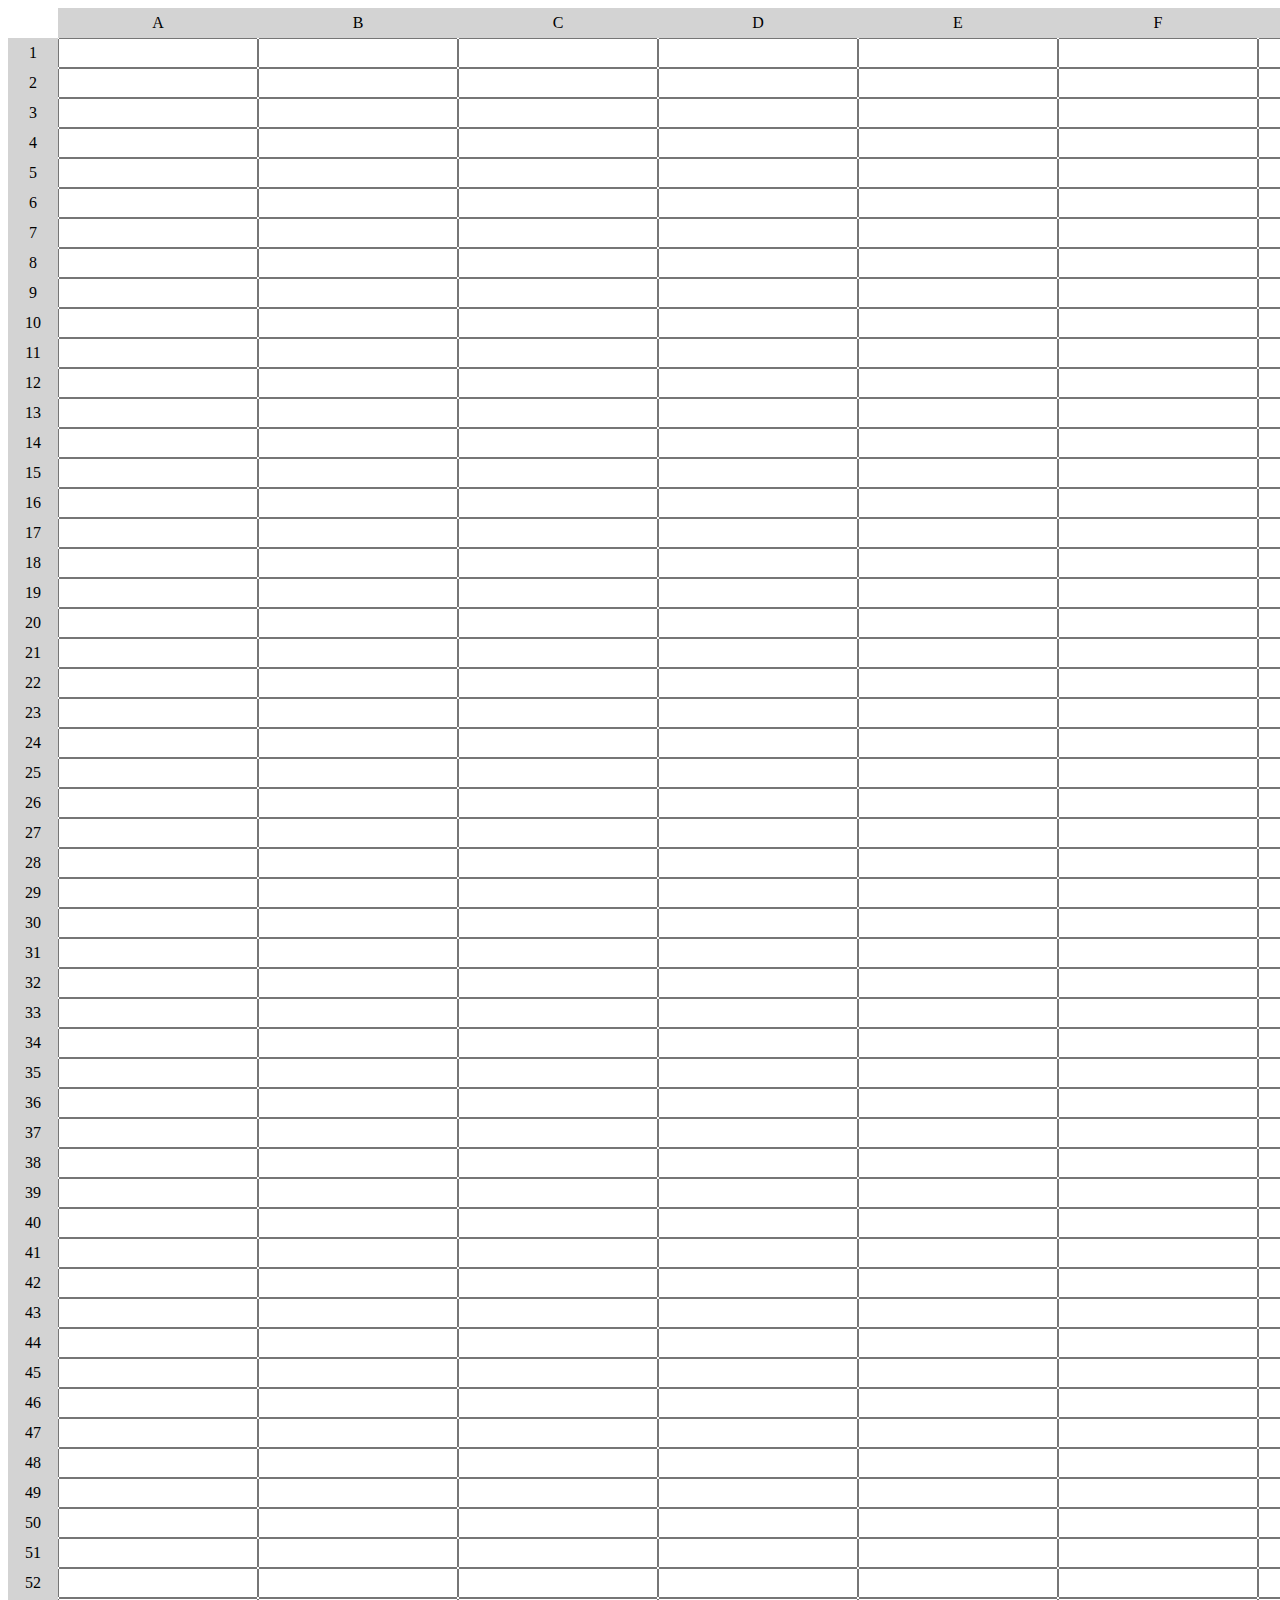
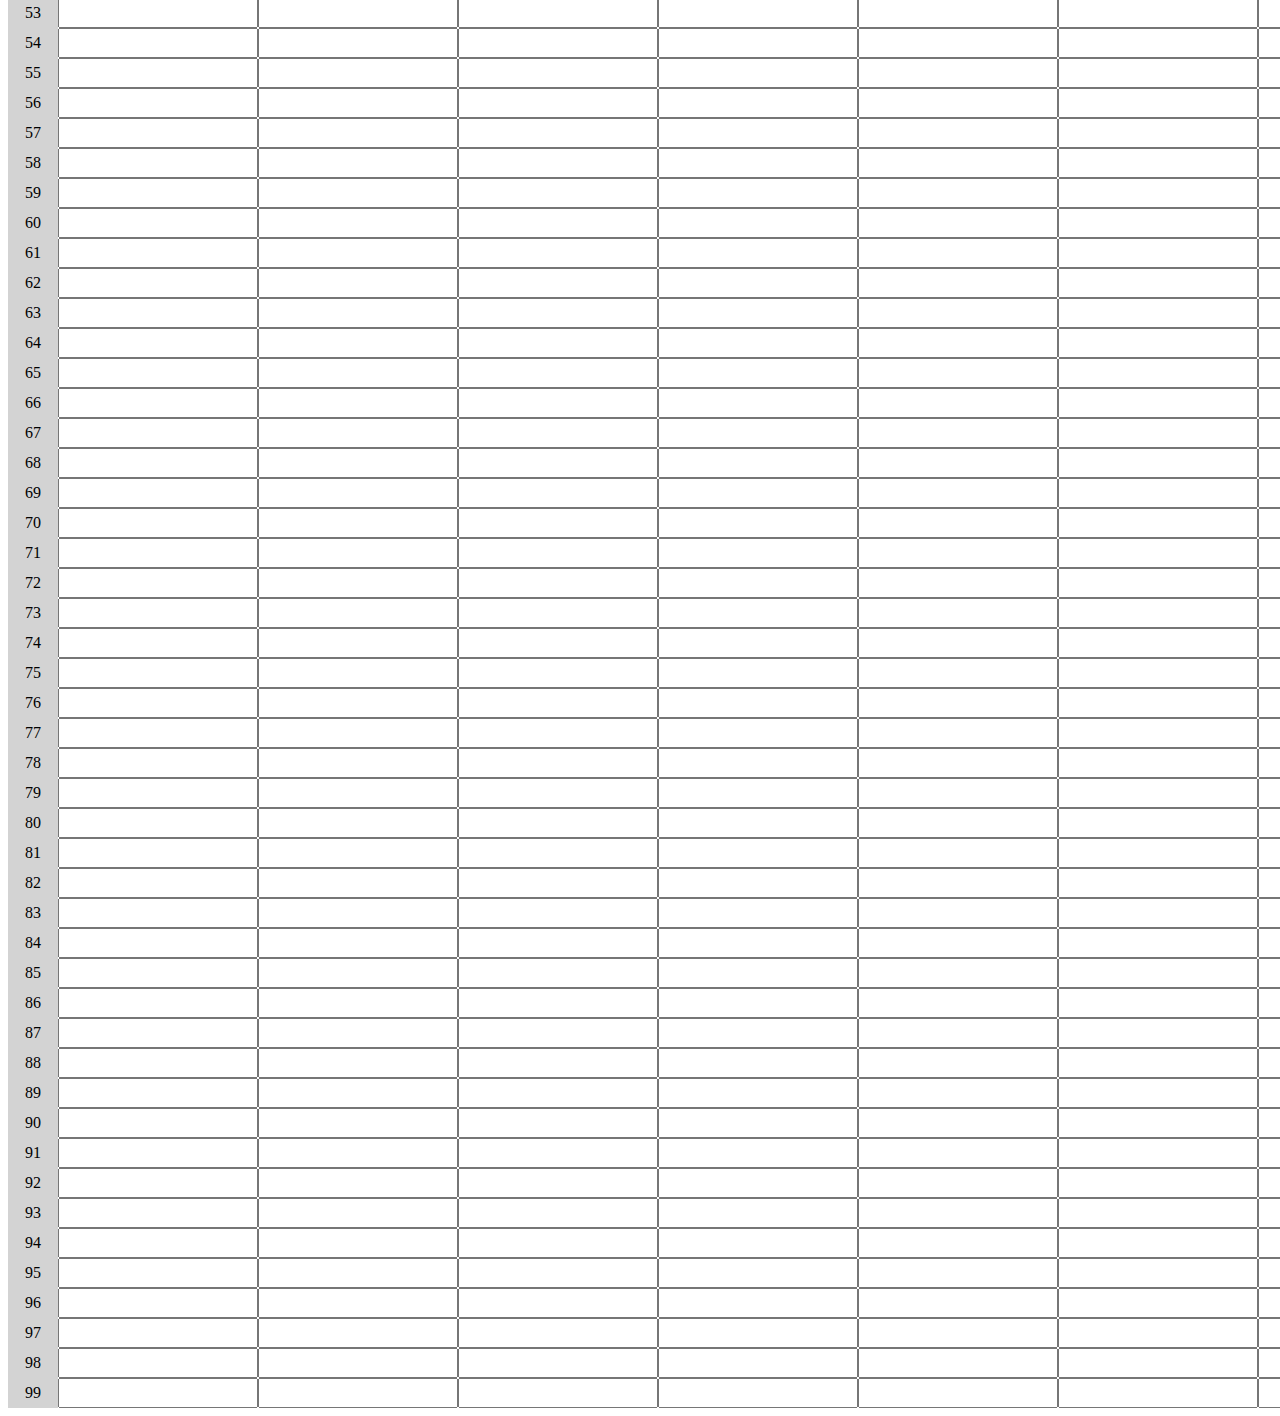
<file: #15 -SPREADSHEET/index.html>
<!DOCTYPE html>
<html lang="en">

<head>
    <meta charset="utf-8" />
    <meta name="viewport" content="width=device-width, initial-scale=1" />
    <link rel="stylesheet" href="./styles.css" />
    <title>Functional Programming Spreadsheet</title>
</head>

<body>
    <div id="container">
        <div></div>
    </div>
    <script src="./script.js"></script>
</body>

</html>
</file>
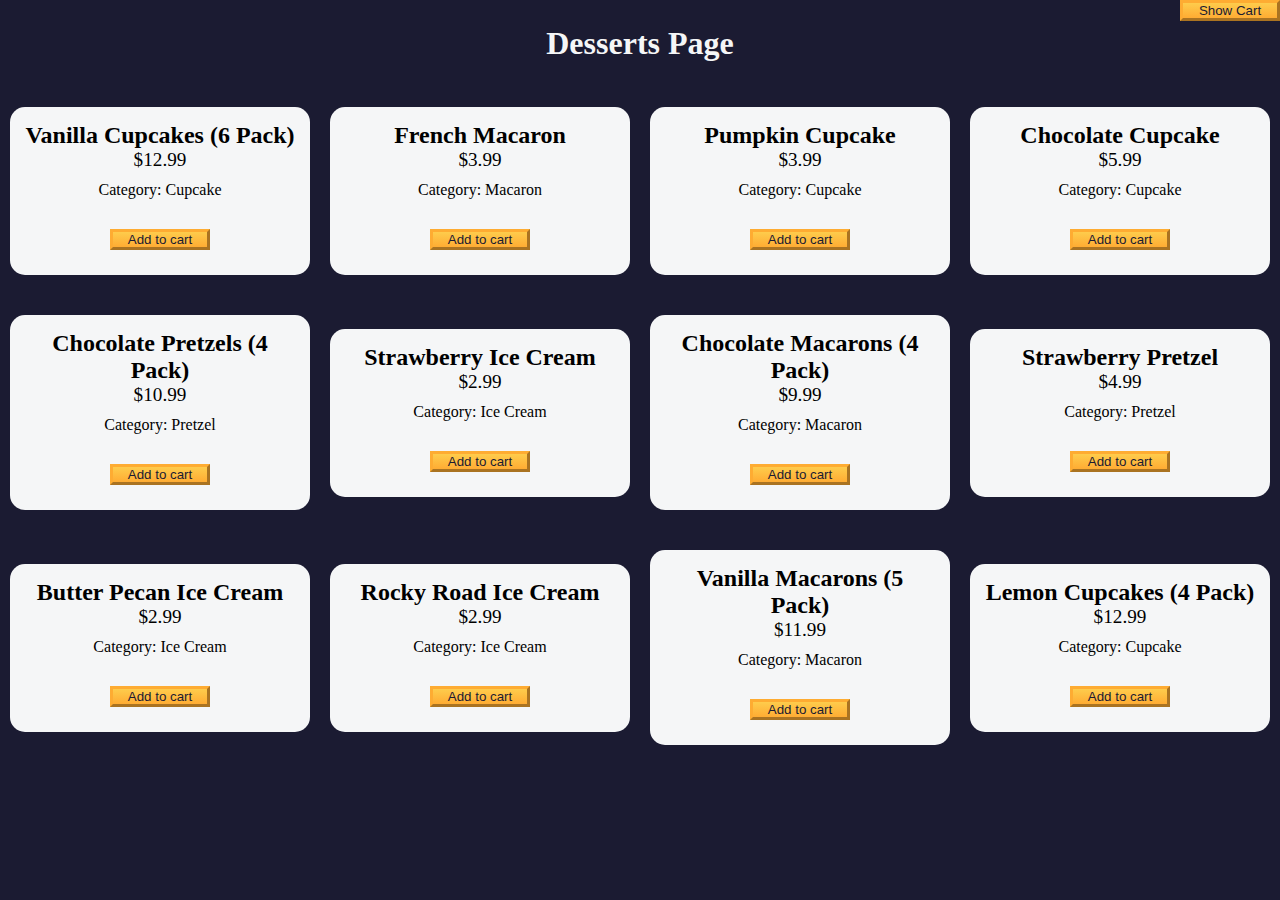
<file: #16 - SHOPPING CART/index.html>
<!DOCTYPE html>
<html lang="en">

<head>
    <meta charset="UTF-8" />
    <meta http-equiv="X-UA-Compatible" content="IE=edge" />
    <meta name="viewport" content="width=device-width, initial-scale=1.0" />
    <title>freeCodeCamp Shopping Cart</title>
    <link rel="stylesheet" href="./styles.css" />
</head>

<body>
    <header>
        <h1 class="title">Desserts Page</h1>
    </header>
    <main>
        <button id="cart-btn" type="button" class="btn">
            <span id="show-hide-cart">Show</span> Cart
        </button>
        <div id="cart-container">
            <button class="btn" id="clear-cart-btn">Clear Cart</button>
            <div id="products-container"></div>
            <p>Total number of items: <span id="total-items">0</span></p>
            <p>Subtotal: <span id="subtotal">$0</span></p>
            <p>Taxes: <span id="taxes">$0</span></p>
            <p>Total: <span id="total">$0</span></p>
        </div>
        <div id="dessert-card-container"></div>
    </main>
    <script src="./script.js"></script>
</body>

</html>
</file>
<file: #04 - RANDOM BACKGROUND COLOR CHANGER/styles.css>
*,
*::before,
*::after {
  margin: 0;
  padding: 0;
  box-sizing: border-box;
}

:root {
  --yellow: #f1be32;
  --golden-yellow: #feac32;
  --dark-purple: #110815;
  --light-grey: #efefef;
}

body {
  background-color: var(--dark-purple);
  color: var(--light-grey);
  text-align: center;
}

.bg-information-container {
  margin: 15px 0 25px;
  font-size: 1.2rem;
}

.btn {
  cursor: pointer;
  padding: 10px;
  margin: 10px;
  color: var(--dark-purple);
  background-color: var(--golden-yellow);
  background-image: linear-gradient(#fecc4c, #ffac33);
  border-color: var(--golden-yellow);
  border-width: 3px;
}

.btn:hover {
  background-image: linear-gradient(#ffcc4c, #f89808);
}
</file>
<file: #05 - CALORIE COUNTER/styles.css>
:root {
  --light-grey: #f5f6f7;
  --dark-blue: #0a0a23;
  --fcc-blue: #1b1b32;
  --light-yellow: #fecc4c;
  --dark-yellow: #feac32;
  --light-pink: #ffadad;
  --dark-red: #850000;
  --light-green: #acd157;
}

body {
  font-family: "Lato", Helvetica, Arial, sans-serif;
  font-size: 18px;
  background-color: var(--fcc-blue);
  color: var(--light-grey);
}

h1 {
  text-align: center;
}

.container {
  width: 90%;
  max-width: 680px;
}

h1,
.container,
.output {
  margin: 20px auto;
}

label,
legend {
  font-weight: bold;
}

.input-container {
  display: flex;
  flex-direction: column;
}

button {
  cursor: pointer;
  text-decoration: none;
  background-color: var(--light-yellow);
  border: 2px solid var(--dark-yellow);
}

button,
input,
select {
  min-height: 24px;
  color: var(--dark-blue);
}

fieldset,
label,
button,
input,
select {
  margin-bottom: 10px;
}

.output {
  border: 2px solid var(--light-grey);
  padding: 10px;
  text-align: center;
}

.hide {
  display: none;
}

.output span {
  font-weight: bold;
  font-size: 1.2em;
}

.surplus {
  color: var(--light-pink);
}

.deficit {
  color: var(--light-green);
}
</file>
<file: #06 - ROCK, PAPER, SCISSORS GAME/styles.css>
*,
*::before,
*::after {
  margin: 0;
  padding: 0;
  box-sizing: border-box;
}

:root {
  --very-dark-blue: #0a0a23;
  --white: #ffffff;
  --yellow: #f1be32;
  --golden-yellow: #feac32;
}

body {
  background-color: var(--very-dark-blue);
  text-align: center;
  color: var(--white);
}

h1 {
  margin: 15px 0 20px;
}

.btn {
  cursor: pointer;
  width: 100px;
  margin: 10px;
  color: var(--very-dark-blue);
  background-color: var(--golden-yellow);
  background-image: linear-gradient(#fecc4c, #ffac33);
  border-color: var(--golden-yellow);
  border-width: 3px;
}

.btn:hover {
  background-image: linear-gradient(#ffcc4c, #f89808);
}

.rules-container {
  padding: 10px 0;
  margin: auto;
  border-radius: 15px;
  border: 5px solid var(--yellow);
  background-color: var(--white);
  color: var(--very-dark-blue);
}

.rules-container ul {
  list-style-type: none;
}

.rules-container p {
  margin: 10px 0;
}

@media (min-width: 760px) {
  .rules-container {
    width: 60%;
  }
}

.score-container {
  display: flex;
  justify-content: space-around;
  margin: 30px 0;
  font-size: 1.2rem;
}

.score {
  font-weight: 500;
}

.results-container {
  font-size: 1.3rem;
  margin: 15px 0;
}

#winner-msg {
  margin-top: 25px;
}

#reset-game-btn {
  display: none;
  margin: 20px auto;
}
</file>
<file: #08 - DATE FORMATTER/styles.css>
*,
*::before,
*::after {
  margin: 0;
  padding: 0;
  box-sizing: border-box;
}

:root {
  --dark-grey: #0a0a23;
  --white: #ffffff;
  --yellow: #f1be32;
}

body {
  color: var(--white);
  background-color: var(--dark-grey);
}

.title-container {
  margin: 10px 0;
  display: flex;
  align-items: center;
  justify-content: center;
  gap: 8px;
}

.title {
  font-size: 2.5rem;
}

.date-svg {
  width: 30px;
  height: 30px;
}

.divider {
  margin: auto;
  width: 150px;
  height: 10px;
  background-color: var(--yellow);
}

.dropdown-container {
  width: 50%;
  margin: 40px auto;
  position: relative;
}

select {
  display: block;
  margin: 20px auto 0;
  width: 100%;
  height: 50px;
  font-size: 100%;
  font-weight: bold;
  cursor: pointer;
  background-color: var(--white);
  border: none;
  color: var(--dark-grey);
  appearance: none;
  padding: 10px;
  padding-right: 38px;
  -webkit-appearance: none;
  -moz-appearance: none;
  transition: color 0.3s ease, background-color 0.3s ease,
    border-bottom-color 0.3s ease;
}

.select-icon {
  position: absolute;
  top: 4px;
  right: 4px;
  width: 30px;
  height: 36px;
  pointer-events: none;
  padding-left: 5px;
  transition: background-color 0.3s ease, border-color 0.3s ease;
}

.select-icon svg.icon {
  transition: fill 0.3s ease;
  fill: var(--dark-grey);
}

#current-date {
  font-size: 2rem;
  text-align: center;
}

@media (max-width: 375px) {
  .title {
    font-size: 2rem;
  }

  .dropdown-container {
    width: 80%;
  }

  .date-svg {
    display: none;
  }
}
</file>
<file: #09 - FOOTBALL TEAM CARDS/styles.css>
*,
*::before,
*::after {
  box-sizing: border-box;
  margin: 0;
  padding: 0;
}

:root {
  --dark-grey: #0a0a23;
  --light-grey: #f5f6f7;
  --white: #ffffff;
  --black: #000;
}

body {
  background-color: var(--dark-grey);
  text-align: center;
  padding: 10px;
}

.title,
.options-label,
.team-stats,
footer {
  color: var(--white);
}

.title {
  margin: 1.3rem 0;
}

.team-stats {
  display: flex;
  justify-content: space-around;
  flex-wrap: wrap;
  font-size: 1.3rem;
  margin: 1.2rem 0;
}

.options-label {
  font-size: 1.2rem;
}

.cards {
  display: flex;
  flex-wrap: wrap;
  justify-content: center;
  align-items: center;
}

.player-card {
  background-color: var(--light-grey);
  padding: 1.3rem;
  margin: 1.2rem;
  width: 300px;
  border-radius: 15px;
}

@media (max-width: 768px) {
  .team-stats {
    flex-direction: column;
  }
}
</file>
<file: #10 - TODO APP/styles.css>
:root {
  --white: #fff;
  --light-grey: #f5f6f7;
  --dark-grey: #0a0a23;
  --yellow: #f1be32;
  --golden-yellow: #feac32;
}

*,
*::before,
*::after {
  margin: 0;
  padding: 0;
  box-sizing: border-box;
}

body {
  background-color: var(--dark-grey);
}

main {
  display: flex;
  flex-direction: column;
  justify-content: center;
  align-items: center;
}

h1 {
  color: var(--light-grey);
  margin: 20px 0 40px 0;
}

.todo-app {
  background-color: var(--white);
  width: 300px;
  height: 350px;
  border: 5px solid var(--yellow);
  border-radius: 8px;
  padding: 15px;
  position: relative;
  display: flex;
  flex-direction: column;
  gap: 10px;
}

.btn {
  cursor: pointer;
  width: 100px;
  margin: 10px;
  color: var(--dark-grey);
  background-color: var(--golden-yellow);
  background-image: linear-gradient(#fecc4c, #ffac33);
  border-color: var(--golden-yellow);
  border-width: 3px;
}

.btn:hover {
  background-image: linear-gradient(#ffcc4c, #f89808);
}

.large-btn {
  width: 80%;
  font-size: 1.2rem;
  align-self: center;
  justify-self: center;
}

.close-task-form-btn {
  background: none;
  border: none;
  cursor: pointer;
}

.close-icon {
  width: 20px;
  height: 20px;
}

.task-form {
  display: flex;
  position: absolute;
  top: 50%;
  left: 50%;
  transform: translate(-50%, -50%);
  background-color: var(--white);
  border-radius: 5px;
  padding: 15px;
  width: 300px;
  height: 350px;
  flex-direction: column;
  justify-content: space-between;
  overflow: auto;
}

.task-form-header {
  display: flex;
  justify-content: flex-end;
}

.task-form-body {
  display: flex;
  flex-direction: column;
  justify-content: space-around;
}

.task-form-footer {
  display: flex;
  justify-content: center;
}

.task-form-label,
#title-input,
#date-input,
#description-input {
  display: block;
}

.task-form-label {
  margin-bottom: 5px;
  font-size: 1.3rem;
  font-weight: bold;
}

#title-input,
#date-input,
#description-input {
  width: 100%;
  margin-bottom: 10px;
  padding: 2px;
}

#confirm-close-dialog {
  padding: 10px;
  margin: 10px auto;
  border-radius: 15px;
}

.confirm-close-dialog-btn-container {
  display: flex;
  justify-content: center;
  margin-top: 10px;
}

.discard-message-text {
  font-weight: bold;
  font-size: 1.5rem;
}

#tasks-container {
  height: 100%;
  overflow-y: auto;
}

.task {
  margin: 5px 0;
}

.hidden {
  display: none;
}

@media (min-width: 576px) {
  .todo-app,
  .task-form {
    width: 400px;
    height: 450px;
  }

  .task-form-label {
    font-size: 1.5rem;
  }

  #title-input,
  #date-input {
    height: 2rem;
  }

  #title-input,
  #date-input,
  #description-input {
    padding: 5px;
    margin-bottom: 20px;
  }
}
</file>
<file: #11 - DECIMAL TO BINARY CONVERTER/styles.css>
*,
*::before,
*::after {
  box-sizing: border-box;
  margin: 0;
  padding: 0;
}

:root {
  --light-grey: #f5f6f7;
  --dark-blue: #1b1b32;
  --orange: #f1be32;
}

body {
  display: flex;
  flex-direction: column;
  align-items: center;
  font-family: Menlo, Consolas, Monaco, Liberation Mono, Lucida Console,
    monospace;
  font-size: 1.125rem;
  color: var(--light-grey);
  background-color: var(--dark-blue);
  padding: 0 4px;
}

h1 {
  font-size: 2.125rem;
  text-align: center;
  margin: 20px 0;
}

h2 {
  font-size: 1.5rem;
  text-align: center;
  margin: 20px 0;
}

.input-container {
  display: flex;
  flex-direction: column;
  gap: 10px;
  justify-content: center;
  align-items: center;
  width: clamp(320px, 50vw, 460px);
  margin: 10px auto;
}

.input-container label {
  white-space: nowrap;
  word-spacing: -6px;
}

.convert-btn {
  font-size: inherit;
  font-family: inherit;
  background-color: var(--orange);
  width: 100%;
  height: 2rem;
  padding: 0 6px;
  border: none;
  border-radius: 2px;
  cursor: pointer;
}

.number-input {
  font-size: inherit;
  padding: 0.3rem;
  width: 100%;
}

.output-container {
  margin-inline: auto;
  width: clamp(320px, 50vw, 460px);
}

#result {
  display: flex;
  align-items: center;
  justify-content: center;
  font-size: 2rem;
  text-align: center;
  min-height: 80px;
  margin-block-start: 20px;
  padding: 15px;
  border: 2px solid var(--orange);
  border-radius: 2px;
}

#animation-container {
  display: flex;
  flex-direction: column-reverse;
  justify-content: end;
  gap: 1rem;
  margin-block-end: 1rem;
  min-height: 40vh;
  border: 2px dashed var(--orange);
  padding: 1rem;
}

.animation-frame {
  font-family: -apple-system, BlinkMacSystemFont, avenir next, avenir, segoe ui,
    helvetica neue, helvetica, Cantarell, Ubuntu, roboto, noto, arial,
    sans-serif;
  padding: 15px 10px;
  border: 5px solid var(--orange);
  font-size: 1.2rem;
  text-align: center;
}

@media screen and (min-width: 36em) {
  body {
    font-size: 1rem;
  }

  .input-container {
    flex-direction: row;
    width: unset;
  }

  .number-input {
    width: unset;
  }
}
</file>
<file: #12 - SPAM FILTER/styles.css>
*,
*::before,
*::after {
  box-sizing: border-box;
  margin: 0;
  padding: 0;
}

:root {
  --dark-grey: #1b1b32;
  --light-grey: #f5f6f7;
  --golden-yellow: #fecc4c;
  --yellow: #ffcc4c;
  --gold: #feac32;
  --orange: #ffac33;
  --dark-orange: #f89808;
}

body {
  background-color: var(--dark-grey);
  color: var(--light-grey);
}

body,
#message-input:placeholder-shown {
  text-align: center;
}

textarea {
  max-width: 90%;
}

.main-text {
  margin: 25px 0;
}

.title {
  font-size: 2.5rem;
}

.description {
  margin-top: 15px;
  font-size: 1.4rem;
}

.message-label {
  display: block;
  margin-bottom: 20px;
  font-size: 1.5rem;
}

#message-input:placeholder-shown,
textarea {
  font-size: 1.1rem;
}

.btn {
  display: block;
  cursor: pointer;
  width: 200px;
  margin: 10px auto;
  color: var(--dark-grey);
  background-color: var(--gold);
  background-image: linear-gradient(var(--golden-yellow), var(--orange));
  border-color: var(--gold);
  border-width: 3px;
}

.btn:hover {
  background-image: linear-gradient(var(--yellow), var(--dark-orange));
}

#result {
  font-size: 2rem;
  margin: 20px 0;
}

.footer {
  margin-top: 10px;
}
</file>
<file: #13 - NUMBER SORTER/styles.css>
:root {
  --gray-00: #ffffff;
  --gray-05: #f5f6f7;
  --gray-15: #d0d0d5;
  --gray-75: #3b3b4f;
  --gray-85: #1b1b32;
  --gray-90: #0a0a23;
  --blue-50: #198eee;
  --error: #a94442;
  --danger-color: #850000;
  --danger-background: #ffadad;
}

*,
::before,
::after {
  padding: 0;
  margin: 0;
  box-sizing: border-box;
}

body {
  font-family: "Lato", Helvetica, Arial, sans-serif;
  font-size: 18px;
  background-color: var(--gray-85);
  color: var(--gray-05);
}

main {
  display: flex;
  flex-direction: column;
  align-items: center;
}

h1 {
  margin: 30px auto;
}

h2 {
  margin-bottom: 15px;
}

form {
  width: 100%;
  text-align: center;
  padding: 15px;
}

fieldset {
  border: 0 none;
  height: 100%;
  margin: auto;
  display: flex;
  justify-content: space-around;
  align-items: center;
}

fieldset div {
  display: flex;
  justify-content: center;
  align-items: center;
}

.bracket,
.comma {
  font-size: 2.3em;
}

form .comma {
  margin-left: 2px;
}

select {
  font-family: inherit;
  font-size: inherit;
  line-height: inherit;
  height: 38px;
  width: 50px;
  text-align: center;
}

button {
  cursor: pointer;
  margin-top: 15px;
  text-decoration: none;
  background-image: linear-gradient(#fecc4c, #ffac33);
  border: 3px solid #feac32;
  padding: 10px 16px;
  font-size: 23px;
  width: 100%;
}

select:focus-visible,
button:focus-visible {
  outline: 3px solid var(--blue-50);
}

.output-container {
  width: 95%;
  min-height: 55px;
  margin-top: 25px;
  border-radius: 0;
  padding: 15px;
  overflow-wrap: break-word;
  text-align: center;
}

.output-array {
  width: 100%;
  margin: auto;
  display: flex;
  align-items: center;
  justify-content: space-around;
}

.output-value {
  font-size: 2em;
}

.alert {
  background-color: var(--danger-background);
  border: 3px solid var(--danger-color);
  color: var(--danger-color);
}

@media (min-width: 550px) {
  form,
  .output-container {
    max-width: 480px;
  }

  fieldset {
    max-width: 400px;
  }

  .output-array {
    max-width: 420px;
  }
}
</file>
<file: #14 - STATISTICS CALCULATOR/styles.css>
body {
  margin: 0;
  background-color: rgb(27, 27, 50);
  text-align: center;
  color: #fff;
}

button {
  cursor: pointer;
  background-color: rgb(59, 59, 79);
  border: 3px solid white;
  color: white;
}

input {
  background-color: rgb(10, 10, 35);
  color: white;
  border: 1px solid rgb(59, 59, 79);
}

.bold {
  font-weight: bold;
}
</file>
<file: #15 -SPREADSHEET/styles.css>
#container {
  display: grid;
  grid-template-columns: 50px repeat(10, 200px);
  grid-template-rows: repeat(11, 30px);
}

.label {
  background-color: lightgray;
  text-align: center;
  vertical-align: middle;
  line-height: 30px;
}
</file>
<file: #16 - SHOPPING CART/styles.css>
*,
*::before,
*::after {
  margin: 0;
  padding: 0;
  box-sizing: border-box;
}

:root {
  --dark-grey: #1b1b32;
  --light-grey: #f5f6f7;
  --black: #000;
  --white: #fff;
  --grey: #3b3b4f;
  --golden-yellow: #fecc4c;
  --yellow: #ffcc4c;
  --gold: #feac32;
  --orange: #ffac33;
  --dark-orange: #f89808;
}

body {
  background-color: var(--dark-grey);
}

.title {
  color: var(--light-grey);
  text-align: center;
  margin: 25px 0;
}

#dessert-card-container {
  display: flex;
  flex-direction: column;
  flex-wrap: wrap;
  align-items: center;
}

.dessert-card {
  background-color: var(--light-grey);
  padding: 15px;
  text-align: center;
  border-radius: 15px;
  margin: 20px 10px;
}

.dessert-price {
  font-size: 1.2rem;
}

.btn {
  display: block;
  cursor: pointer;
  width: 100px;
  color: var(--dark-grey);
  background-color: var(--gold);
  background-image: linear-gradient(var(--golden-yellow), var(--orange));
  border-color: var(--gold);
  border-width: 3px;
}

.btn:hover {
  background-image: linear-gradient(var(--yellow), var(--dark-orange));
}

#cart-btn {
  position: absolute;
  top: 0;
  right: 0;
}

.add-to-cart-btn {
  margin: 30px auto 10px;
}

#cart-container {
  display: none;
  position: absolute;
  top: 60px;
  right: 0;
  background-color: var(--light-grey);
  width: 200px;
  height: 400px;
  border: 8px double var(--black);
  border-radius: 15px;
  text-align: center;
  font-size: 1.2rem;
  overflow-y: scroll;
}

.product {
  margin: 25px 0;
}

.product-count {
  display: inline-block;
  margin-right: 10px;
}

.product-category {
  margin: 10px 0;
}

@media (min-width: 768px) {
  #dessert-card-container {
    flex-direction: row;
  }

  .dessert-card {
    flex: 1 0 21%;
  }

  #cart-container {
    width: 300px;
  }
}
</file>
